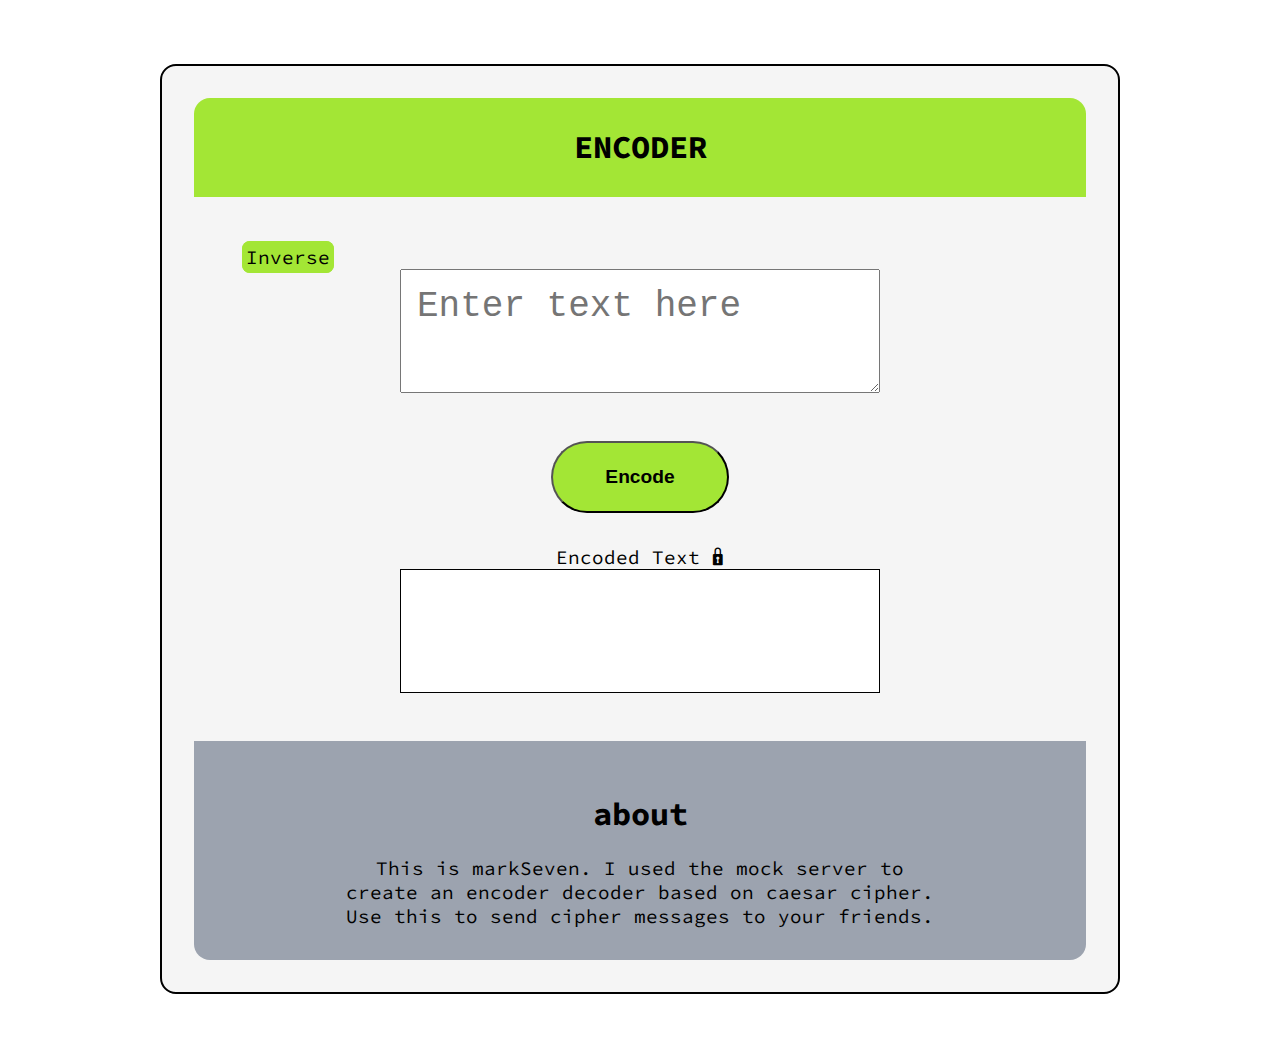
<file: index.html>
<!DOCTYPE html>
<html lang="en">

<head>
    <meta charset="UTF-8">
    <meta http-equiv="X-UA-Compatible" content="IE=edge">
    <meta name="viewport" content="width=device-width, initial-scale=1.0">
    <title>encoder</title>
    <link rel="stylesheet" href="/styles.css">
</head>

<body>
    <div class="container">
    <nav class="navigation">
        <h1>ENCODER</h1>
    </nav>

    <a class="btn-style btn-inverse" href="/inverse.html">Inverse</a>

    <textarea id="txt-input" class="box-style" placeholder="Enter text here"></textarea>

    <button id="btn-code" class="btn btn-style" >Encode</button>

    <div style="padding: 1rem;"> </div>

    <div style="font-size: larger; text-align: center;">Encoded Text 🔒</div>

    <div id="output" class="box-style" ></div>

    <footer class="footer">
        <h1>about</h1>
        <p style="font-size: larger;">This is markSeven. I used the mock server to create an encoder decoder based on caesar cipher. Use this to send cipher messages to your friends.</p>
    </footer>
    </div>

    <script src="app.js" type="text/javascript"></script>
</body>

</html>
</file>
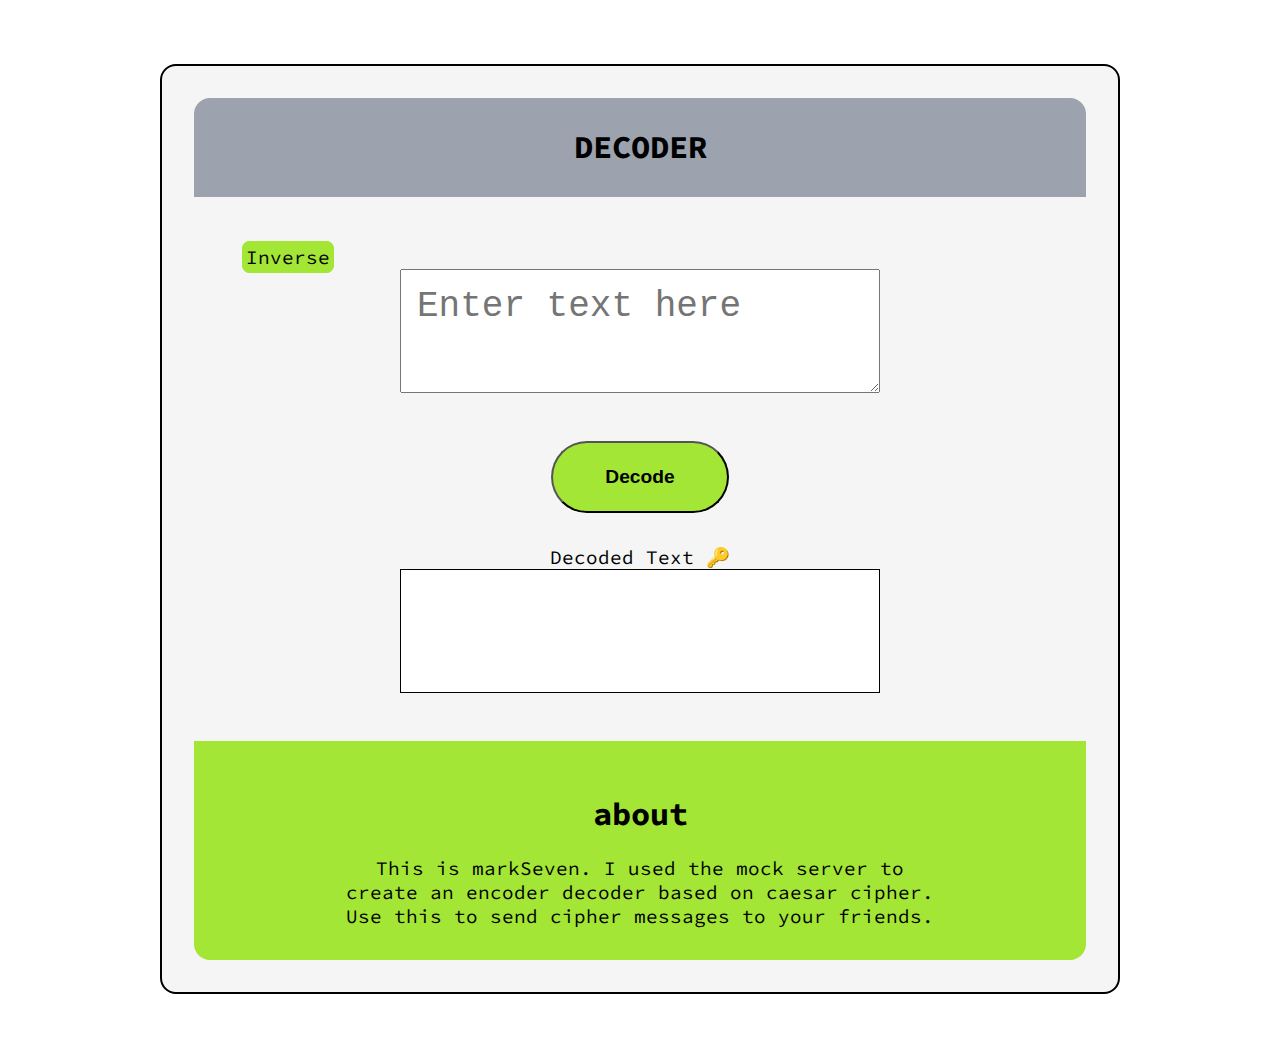
<file: inverse.html>
<!DOCTYPE html>
<html lang="en">
<head>
    <meta charset="UTF-8">
    <meta http-equiv="X-UA-Compatible" content="IE=edge">
    <meta name="viewport" content="width=device-width, initial-scale=1.0">
    <title>encoder</title>
    <link rel="stylesheet" href="/styles.css">
</head>
<body>
    <div class="container">
    <nav class="navigation" style="background-color: var(--secondary-color);">
        <h1>DECODER</h1>
    </nav>
    <a class="btn-style btn-inverse" href="/index.html">Inverse</a>
    <textarea id="txt-input" class="box-style" placeholder="Enter text here" ></textarea>
    
    
    <button id="btn-code" class="btn btn-style" >Decode</button>
    <div style="padding: 1rem;"> </div>
    <div style="font-size: larger; text-align: center;">Decoded Text 🔑 </div>
    <div id="output" class="box-style"></div>
    <footer class="footer"  style="background-color: var(--primary-color);">
        <h1>about</h1>
        <p style="font-size: larger;">This is markSeven. I used the mock server to create an encoder decoder based on caesar cipher. Use this to send cipher messages to your friends.</p>
    </footer>
    </div>

    <script src="appinverse.js" type="text/javascript"></script>
</body>
</html>
</file>
<file: styles.css>
@import url('https://fonts.googleapis.com/css2?family=Source+Code+Pro:wght@400;700&display=swap');

:root {
    --primary-color: #A3E635;
    --secondary-color: #9CA3AF;
}

body {
    font-family: 'Source Code Pro', monospace;
    margin: 0px;
}


nav
{
    background-color: var(--primary-color);
    text-align: center;
    padding: 0.5rem;
    margin-bottom: 3rem;
    border-top-left-radius: 1rem;
    border-top-right-radius: 1rem;
}


#txt-input{
    display: block; 
    font-size: 4vh;
}

#output{
    border: 1px solid black;
    font-size: 4vh;
    background-color: white;
}


.box-style{
    width: 50%;
    height: 10vh;
    margin: auto;
    padding: 1rem;
    margin-bottom: 3rem;
}
.container{
  border: 2px solid black;
  margin: 4rem 10rem;
  padding: 2rem;
  background-color: whitesmoke;
  border-radius: 1rem;
}

.btn{
    width: 20%;
    height: 8vh;
    display: block;
    padding: 1rem;
    margin: auto;
    font-weight: 600;  
    
    border-radius: 3rem;
    font-size: 3vh;

}
.btn-style{
    font-size: larger; 
    background-color: var(--primary-color); 
   
}
.btn-inverse{
    text-decoration: none;
    color: black;
    background-color: var(--primary-color);
    border: 4px solid var(--primary-color);
    border-radius: 0.5rem;
    margin-left: 3rem;  
}



.footer{
    background-color: var(--secondary-color);
    padding: 2rem 1rem;
    text-align: center;
    border-bottom-left-radius: 1rem;
    border-bottom-right-radius: 1rem;
}   

.footer p{
    max-width: 600px;
    margin: auto;
    padding-left: 1rem;
    padding-right: 1rem;
    
}
</file>
